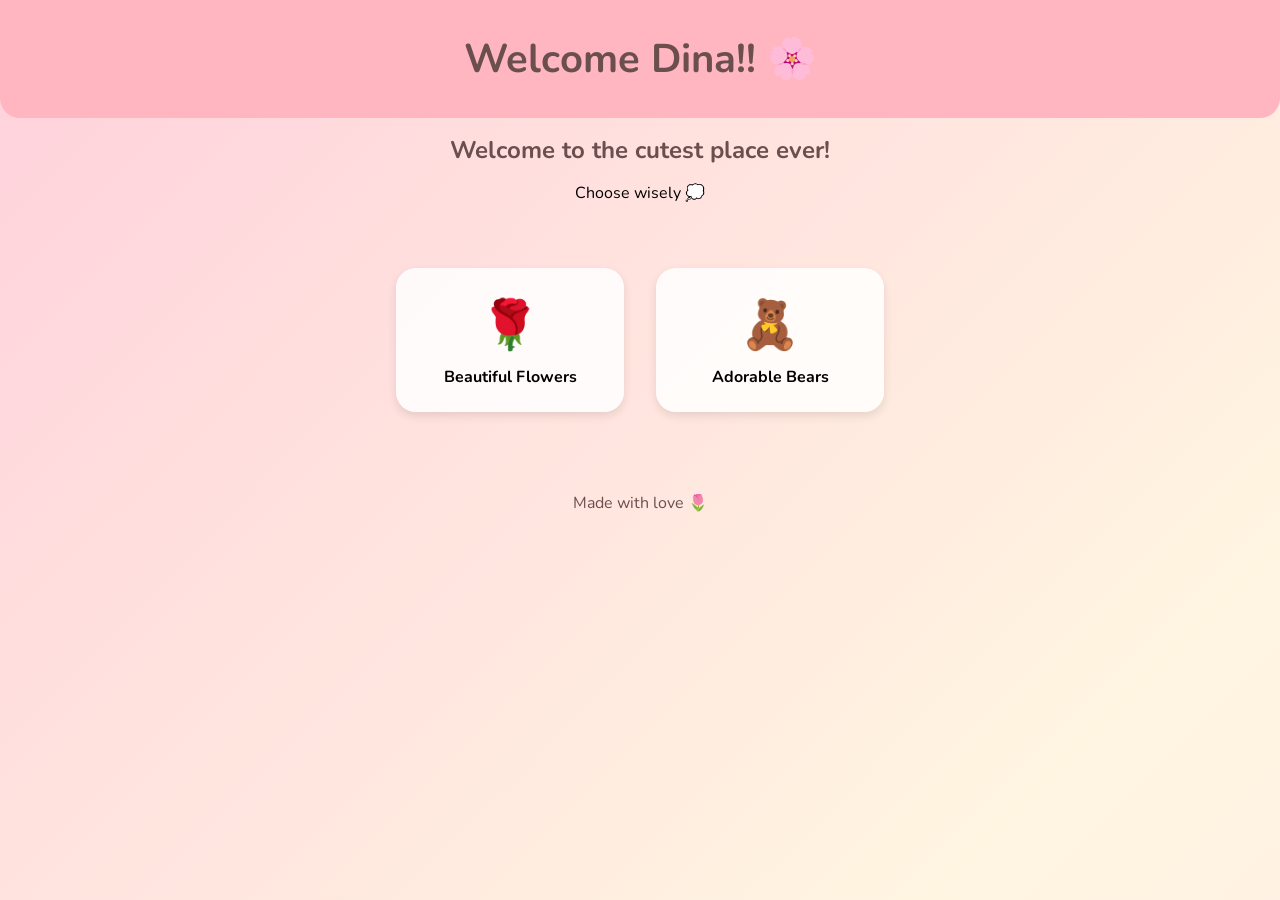
<file: index.html>
<!DOCTYPE html>
<html lang="en">
<head>
  <meta charset="UTF-8">
  <meta name="viewport" content="width=device-width, initial-scale=1.0">
  <title>Cute Bear Garden</title>

  <link rel="stylesheet" href="style.css">
  <link href="https://fonts.googleapis.com/css2?family=Nunito&display=swap" rel="stylesheet">
</head>
<body>

<!-- Decorations -->
<div class="decorations">
  <span class="flower1">🌸</span>
  <span class="flower2">🌼</span>
  <span class="heart">💖</span>
  <span class="bear">🧸</span>
</div>

<header>
  <h1>Welcome Dina!! 🌸</h1>
</header>

<section class="hero">
  <h2>Welcome to the cutest place ever!</h2>
  <p>Choose wisely 💭</p>
</section>

<div class="container">

  <a href="flowers.html" class="card-link">
    <div class="card">
      <div class="icon">🌹</div>
      <p>Beautiful Flowers</p>
    </div>
  </a>

  <a href="bears.html" class="card-link">
    <div class="card">
      <div class="icon">🧸</div>
      <p>Adorable Bears</p>
    </div>
  </a>

</div>

<footer>
  <p>Made with love 🌷</p>
</footer>

</body>
</html>
</file>
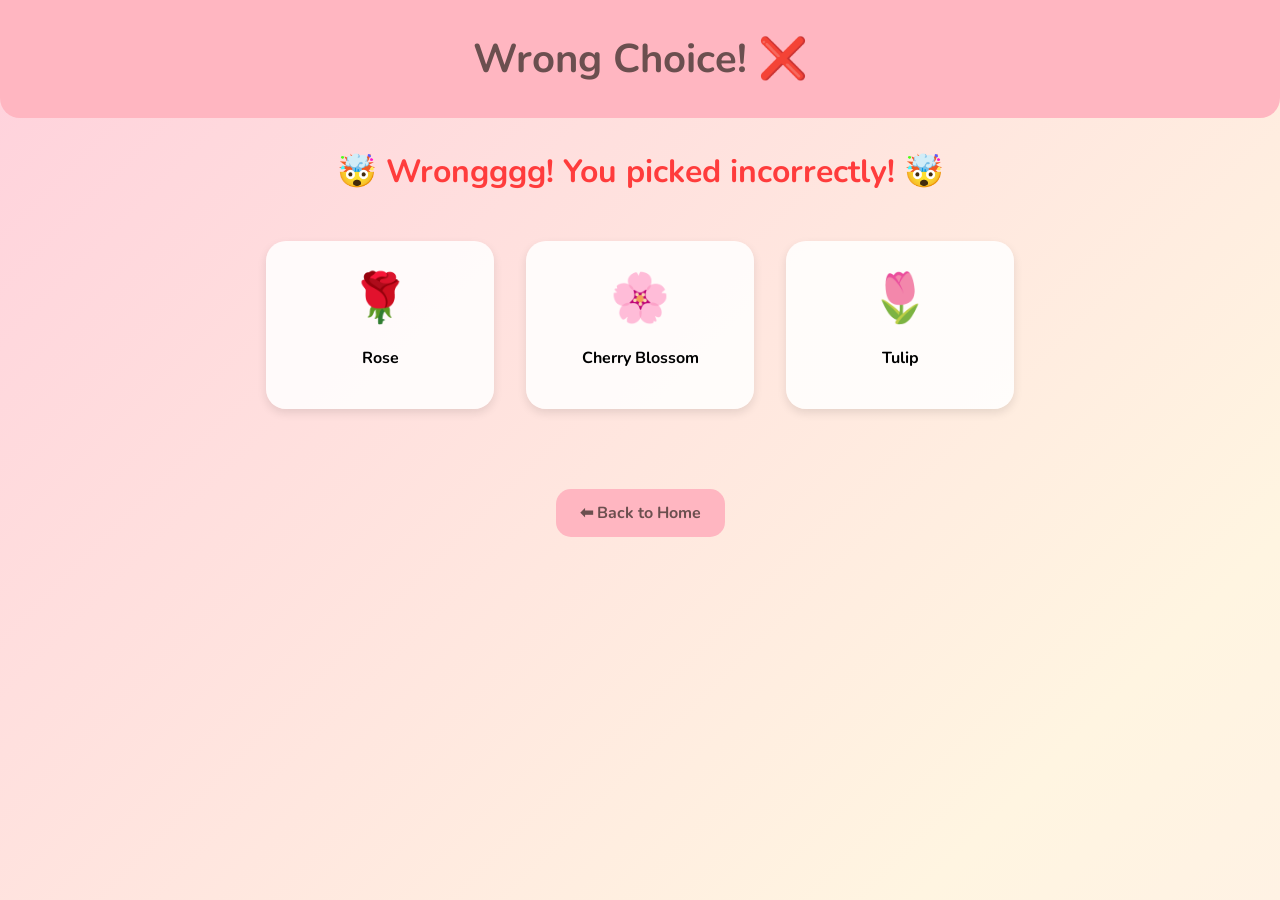
<file: bears.html>
<!DOCTYPE html>
<html lang="en">
<head>
  <meta charset="UTF-8">
  <meta name="viewport" content="width=device-width, initial-scale=1.0">
  <title>Wrong Choice</title>

  <link rel="stylesheet" href="style.css">
  <link href="https://fonts.googleapis.com/css2?family=Nunito&display=swap" rel="stylesheet">

</head>
<body>

<div class="decorations">
  <span class="flower1">🌸</span>
  <span class="flower2">🌼</span>
  <span class="heart">💖</span>
  <span class="bear">🧸</span>
</div>

<header>
  <h1>Wrong Choice! ❌</h1>
</header>

<div class="crazy-warning">
  🤯 Wrongggg! You picked incorrectly! 🤯
</div>

<section class="gallery">
  <a href="success.html" class="option-card">
    <div class="flower">🌹</div>
    <p>Rose</p>
  </a>

  <a href="bears.html" class="option-card">
    <div class="flower">🌸</div>
    <p>Cherry Blossom</p>
  </a>

  <a href="bears.html" class="option-card">
    <div class="flower">🌷</div>
    <p>Tulip</p>
  </a>
</section>

<div class="back">
  <a href="index.html">⬅ Back to Home</a>
</div>

</body>
</html>
</file>
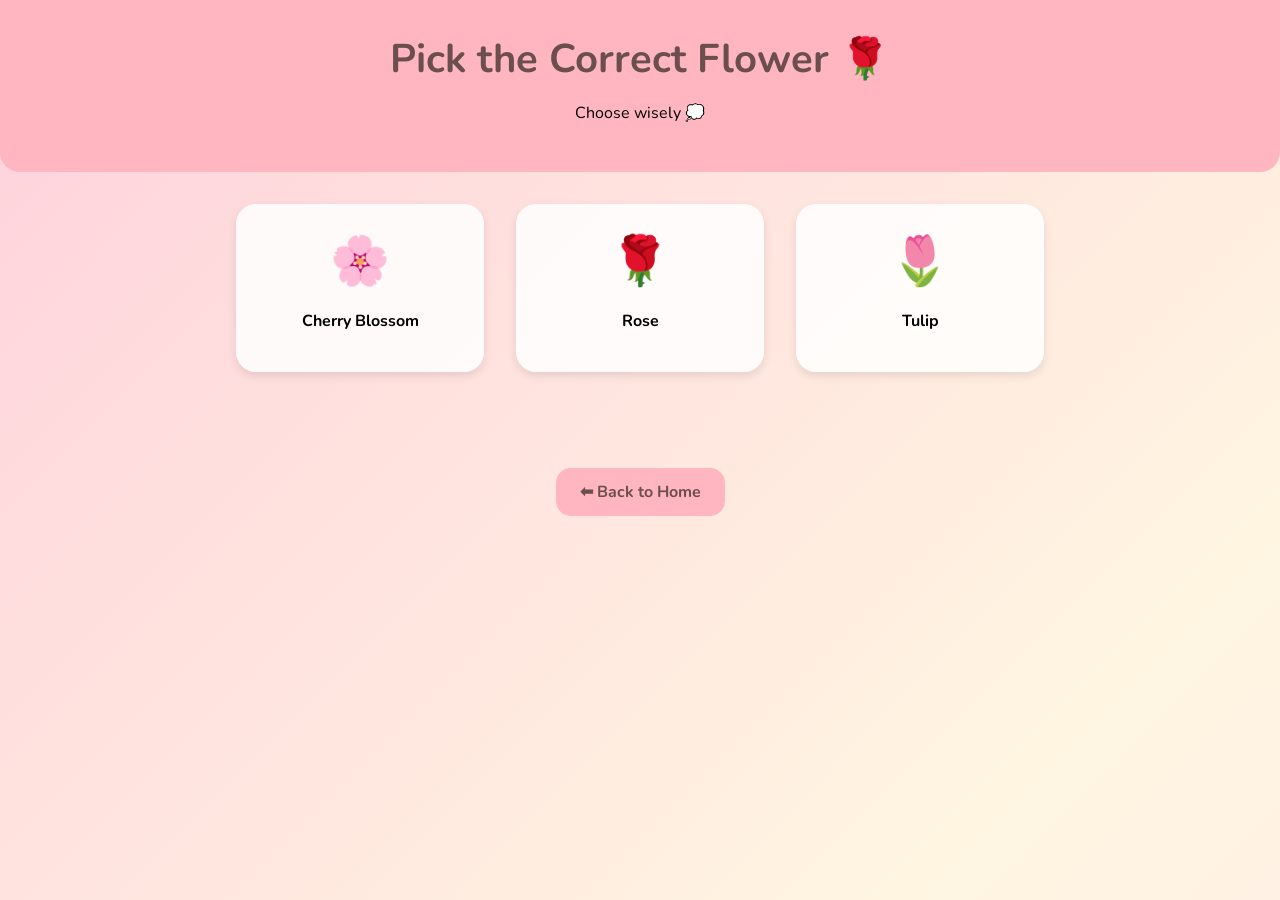
<file: flowers.html>
<!DOCTYPE html>
<html lang="en">
<head>
  <meta charset="UTF-8">
  <meta name="viewport" content="width=device-width, initial-scale=1.0">
  <title>Choose the Correct Flower</title>

  <link rel="stylesheet" href="style.css">
  <link href="https://fonts.googleapis.com/css2?family=Nunito&display=swap" rel="stylesheet">

  <style>
    .option-card {
      background: rgba(255, 255, 255, 0.85);
      margin: 1rem;
      padding: 1.5rem;
      border-radius: 20px;
      box-shadow: 0px 4px 10px rgba(0,0,0,0.1);
      width: 200px;
      transition: transform 0.2s;
      cursor: pointer;
      display: inline-block;
      text-decoration: none;
      color: inherit;
    }

    .option-card:hover {
      transform: scale(1.1) rotate(-3deg);
    }

    .gallery {
      display: flex;
      justify-content: center;
      flex-wrap: wrap;
      padding: 1rem;
    }

    .flower {
      font-size: 3rem;
    }

    .back {
      margin-top: 2rem;
    }

    .back a {
      text-decoration: none;
      color: #6B4F4F;
      font-weight: bold;
    }
  </style>
</head>

<body>

<header>
  <h1>Pick the Correct Flower 🌹</h1>
  <p>Choose wisely 💭</p>
</header>

<!-- Interactive Choice Options -->
<section class="gallery">
  <!-- Incorrect Choice -->
  <a href="bears.html" class="option-card">
    <div class="flower">🌸</div>
    <p>Cherry Blossom</p>
  </a>

  <!-- Correct Choice -->
  <a href="success.html" class="option-card">
    <div class="flower">🌹</div>
    <p>Rose</p>
  </a>

  <!-- Incorrect Choice -->
  <a href="bears.html" class="option-card">
    <div class="flower">🌷</div>
    <p>Tulip</p>
  </a>
</section>

<div class="back">
  <a href="index.html">⬅ Back to Home</a>
</div>

</body>
</html>
</file>
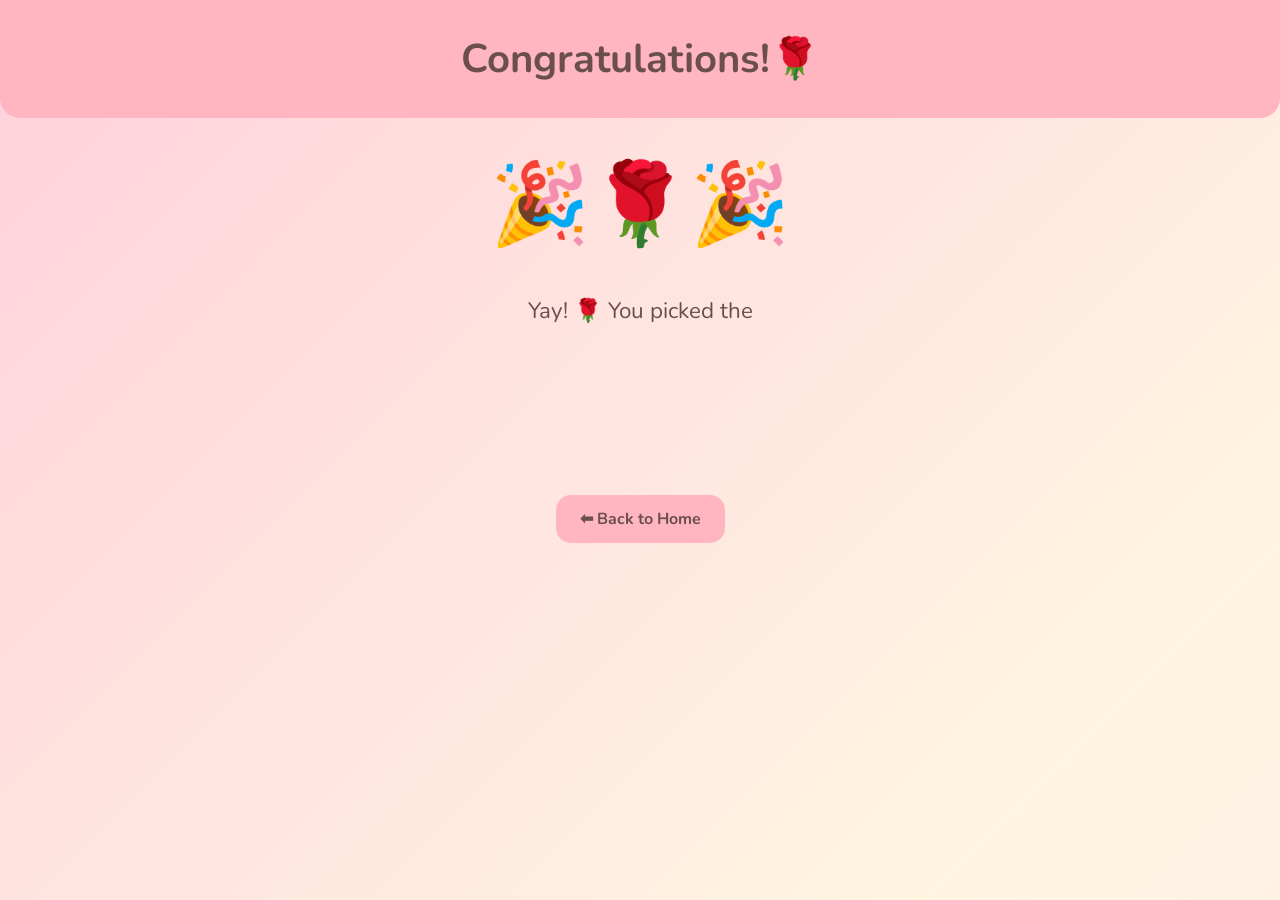
<file: success.html>
<!DOCTYPE html>
<html lang="en">
<head>
  <meta charset="UTF-8">
  <meta name="viewport" content="width=device-width, initial-scale=1.0">
  <title>Success! 🌹</title>

  <link rel="stylesheet" href="style.css">
  <link href="https://fonts.googleapis.com/css2?family=Nunito&display=swap" rel="stylesheet">

  <style>
    .paragraph {
      font-size: 1.4rem;
      margin: 2rem auto;
      max-width: 600px;
      color: #6B4F4F;
      line-height: 1.8;
      text-align: center;
      min-height: 140px;
    }
    .celebration {
      font-size: 5rem;
      margin-top: 2rem;
      animation: bounce 1s infinite alternate;
    }
    @keyframes bounce {
      0% { transform: translateY(0px); }
      50% { transform: translateY(-20px); }
      100% { transform: translateY(0px); }
    }
    .back a {
      display: inline-block;
      margin-top: 2rem;
      padding: 0.8rem 1.5rem;
      background-color: #FFB6C1;
      border-radius: 15px;
      text-decoration: none;
      color: #6B4F4F;
      font-weight: bold;
      transition: transform 0.2s;
    }
    .back a:hover { transform: scale(1.05); }
  </style>
</head>
<body>

<div class="decorations">
  <span class="flower1">🌸</span>
  <span class="flower2">🌼</span>
  <span class="heart">💖</span>
  <span class="bear">🧸</span>
</div>

<header>
  <h1>Congratulations!🌹</h1>
</header>

<div class="celebration">
  🎉🌹🎉
</div>

<div class="paragraph" id="paragraph"></div>

<div class="back">
  <a href="index.html">⬅ Back to Home</a>
</div>

<script>
  const text = "Yay! 🌹 You picked the magical Rose! Just like this flower, your heart is full of sweetness, warmth, and love. Every smile you share makes the world sparkle a little brighter, My Lady❤️. Keep being the adorable, kind, and lovely soul that you are, and let your happiness bloom like petals in the sunshine! 💖🌸✨";
  const paragraph = document.getElementById("paragraph");
  let index = 0;

  function typeLetter() {
    if (index < text.length) {
      paragraph.innerHTML += text.charAt(index);
      index++;
      setTimeout(typeLetter, 50);
    }
  }

  typeLetter();
</script>

</body>
</html>
</file>
<file: style.css>
/* ============================= */
/* Global Styles & Background    */
/* ============================= */

body {
  font-family: 'Nunito', sans-serif;
  margin: 0;
  text-align: center;
  background: linear-gradient(135deg, #FFD1DC, #FFF5E1, #FFE6F0);
  background-size: 200% 200%;
  animation: gradientMove 10s ease infinite;
  overflow-x: hidden;
}

@keyframes gradientMove {
  0% { background-position: 0% 50%; }
  50% { background-position: 100% 50%; }
  100% { background-position: 0% 50%; }
}

/* ============================= */
/* Decorations (Floating Emoji)  */
/* ============================= */

.decorations {
  position: fixed;
  top: 0;
  left: 0;
  width: 100%;
  height: 100%;
  pointer-events: none;
  z-index: 0;
}

.decorations span {
  position: absolute;
  font-size: 2rem;
  opacity: 0.7;
  animation: floatUp 10s linear infinite;
}

.decorations .flower1 { left: 10%; animation-delay: 0s; }
.decorations .flower2 { left: 70%; animation-delay: 3s; }
.decorations .heart   { left: 40%; animation-delay: 1.5s; }
.decorations .bear    { left: 85%; animation-delay: 2s; }

@keyframes floatUp {
  0%   { transform: translateY(100vh) rotate(0deg); }
  50%  { transform: translateY(50vh) rotate(180deg); }
  100% { transform: translateY(-50vh) rotate(360deg); }
}

/* ============================= */
/* Header / Hero / Footer        */
/* ============================= */

header {
  background-color: #FFB6C1;
  padding: 2rem;
  border-radius: 0 0 20px 20px;
  z-index: 1;
  position: relative;
}

h1 {
  margin: 0;
  font-size: 2.5rem;
  color: #6B4F4F;
}

.hero h2 {
  margin: 1rem 0 0 0;
  color: #6B4F4F;
}

footer {
  padding: 1rem;
  font-size: 1rem;
  color: #6B4F4F;
}

/* ============================= */
/* Card / Option Styles          */
/* ============================= */

.container,
.gallery {
  display: flex;
  justify-content: center;
  flex-wrap: wrap;
  padding: 2rem;
  z-index: 1;
  position: relative;
}

/* Fix link styles */
.card-link {
  text-decoration: none; /* remove underline */
  color: inherit;        /* inherit card text color */
  display: inline-block; /* make whole card clickable */
}

.card,
.option-card {
  background: rgba(255, 255, 255, 0.85);
  margin: 1rem;
  padding: 1.5rem;
  border-radius: 20px;
  box-shadow: 0px 4px 10px rgba(0,0,0,0.1);
  width: 180px;
  text-align: center;
  cursor: pointer;
  transition: transform 0.3s, box-shadow 0.3s, background-color 0.3s;
  position: relative;
  z-index: 1;
  color: #000; /* ensure text is black */
}

.card:hover,
.option-card:hover {
  transform: scale(1.1) rotate(-3deg);
  box-shadow: 0px 8px 20px rgba(0,0,0,0.2);
  background-color: #FFF0F5; /* subtle hover background */
}

.card p {
  margin: 0.5rem 0 0 0;
  font-weight: bold;
  color: #000; /* force black text */
}

.icon,
.flower {
  font-size: 3rem;
  margin-bottom: 0.5rem;
}

.option-card ,.flower {
  text-decoration: none; /* remove underline */
  font-weight: bold;     /* make icon bold */
  color: #000;           /* black color */
}



/* ============================= */
/* Back Button                   */
/* ============================= */

.back a {
  display: inline-block;
  margin-top: 2rem;
  padding: 0.8rem 1.5rem;
  background-color: #FFB6C1;
  border-radius: 15px;
  text-decoration: none;
  color: #6B4F4F;
  font-weight: bold;
  transition: transform 0.2s, background-color 0.2s;
}

.back a:hover {
  transform: scale(1.05);
  background-color: #FF9FB3;
}

/* ============================= */
/* Crazy Warning (bears.html)    */
/* ============================= */

.crazy-warning {
  color: #FF3C3C;
  font-size: 2rem;
  font-weight: bold;
  margin-top: 2rem;
  animation: shake 0.5s infinite alternate, colorChange 1s infinite alternate;
  z-index: 1;
  position: relative;
}

@keyframes shake {
  0%   { transform: rotate(-5deg); }
  25%  { transform: rotate(5deg); }
  50%  { transform: rotate(-5deg); }
  75%  { transform: rotate(5deg); }
  100% { transform: rotate(0deg); }
}

@keyframes colorChange {
  0%   { color: #FF3C3C; }
  50%  { color: #FF6B6B; }
  100% { color: #FF3C3C; }
}

/* ============================= */
/* Paragraph Typing Effect       */
/* ============================= */

.paragraph {
  font-size: 1.4rem;
  margin: 2rem auto;
  max-width: 600px;
  color: #6B4F4F;
  line-height: 1.8;
  text-align: center;
  min-height: 140px;
}

.cursor {
  display: inline-block;
  width: 2px;
  background-color: #FF6B6B;
  animation: blink 0.7s infinite;
  vertical-align: bottom;
  margin-left: 2px;
}

@keyframes blink {
  0%, 50%, 100% { opacity: 1; }
  25%, 75%      { opacity: 0; }
}
</file>
